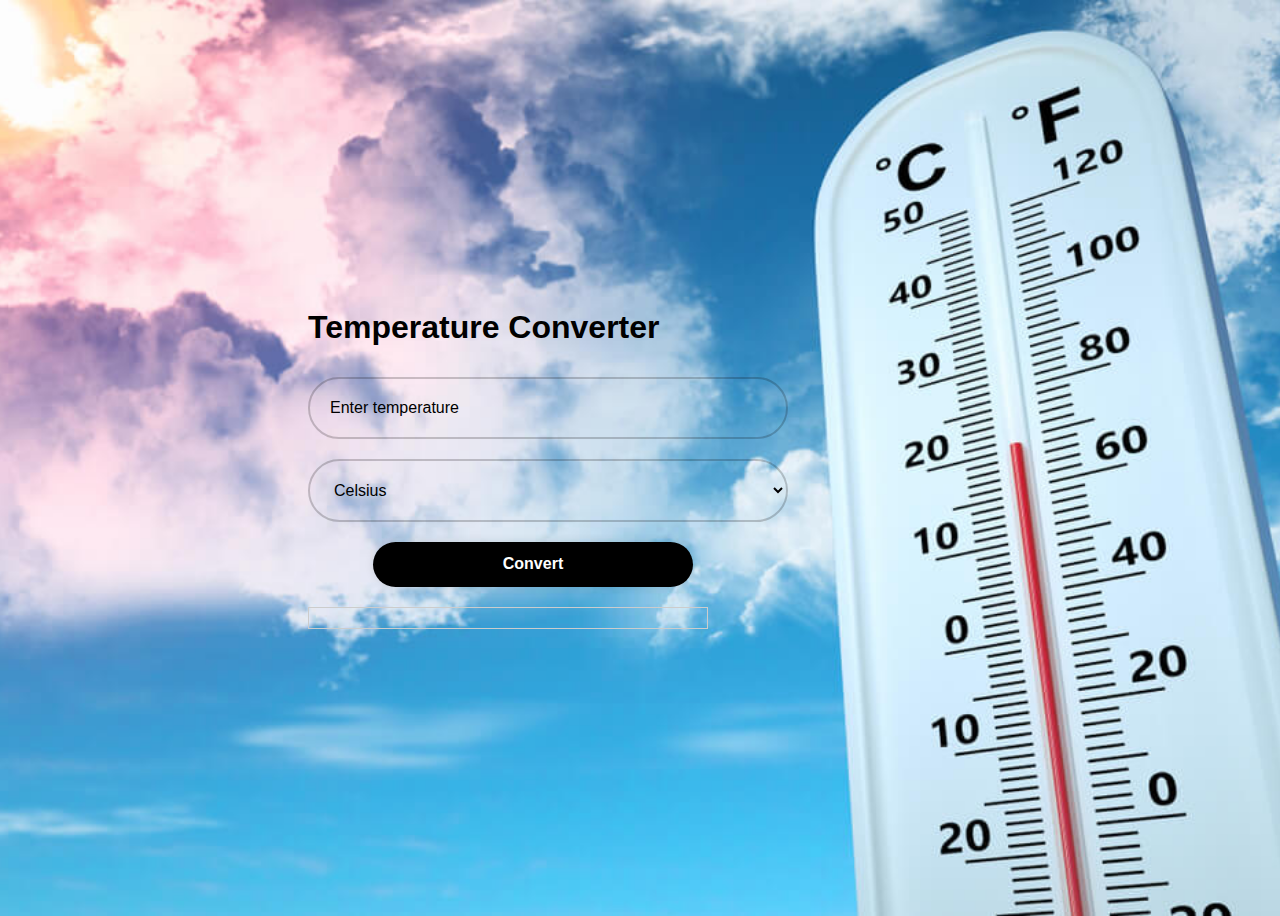
<file: Temperature/index.html>
<!DOCTYPE html>
<html lang="en">
<head>
<meta charset="UTF-8">
<meta name="viewport" content="width=device-width, initial-scale=1.0">
<title>Temperature Converter</title>
<link rel="stylesheet" type="text/css" href="style.css">
<link rel="shortcut icon" href="img/p2.png" type="image/x-icon">

</head>

<body>
<div class="container">
    <h1>Temperature Converter</h1>
    <input type="text" id="temperatureInput" placeholder="Enter temperature">
    <select id="unitSelect">
        <option value="C">Celsius</option>
        <option value="F">Fahrenheit</option>
        <option value="K">Kelvin</option>
    </select>
    <button onclick="convertTemperature()">Convert</button>
    <div class="result-box" id="result"></div>
</div>
<script type="text/javascript" src="conv.js"></script>
</body>
</html>
</file>
<file: Temperature/style.css>
body {
    font-family: Arial, sans-serif;
    background: url(img/i1.jpg) no-repeat;
    display: flex; 
    align-items: center;
    min-height: 100vh;
    background-size: cover;
    background-position: center;
    
}
.container {
    width: 400px;
    margin-left: 300px;    
}
input[type="text"] {
    width: 100%;
    padding: 8px;
    margin-bottom: 10px;
    box-sizing: border-box;
}
select, button {
    width: 100%;
    padding: 8px;
    margin-bottom: 10px;
    box-sizing: border-box;
}
button {
    width: 80%;
    height: 45px;
    background: black;
    border: none;
    border-radius: 40px;
    box-shadow: 0 0 10px rgba(0, 0, 0, .1);
    cursor: pointer;
    font-size: 16px;
    color: white;
    font-weight: 600;
    margin-left: 65px;
    margin-top: 10px;

}
button:hover {
    background-color: red;
}
.result-box {
    border: 1px solid #ccc;
    padding: 10px;
    margin-top: 10px;
    font-size: 20px;
} 
#temperatureInput, #unitSelect{
    width: 120%;
    height: 100%;
    background:transparent;
    border: none;
    outline: none;
    border: 2px solid rgba(6, 0, 0, 0.2);
    border-radius: 40px;
    font-size: 16px;
    color: black;
    padding: 20px 45px 20px 20px;
    margin-top: 10px;
}
#temperatureInput::placeholder{
    color: black;
}
</file>
